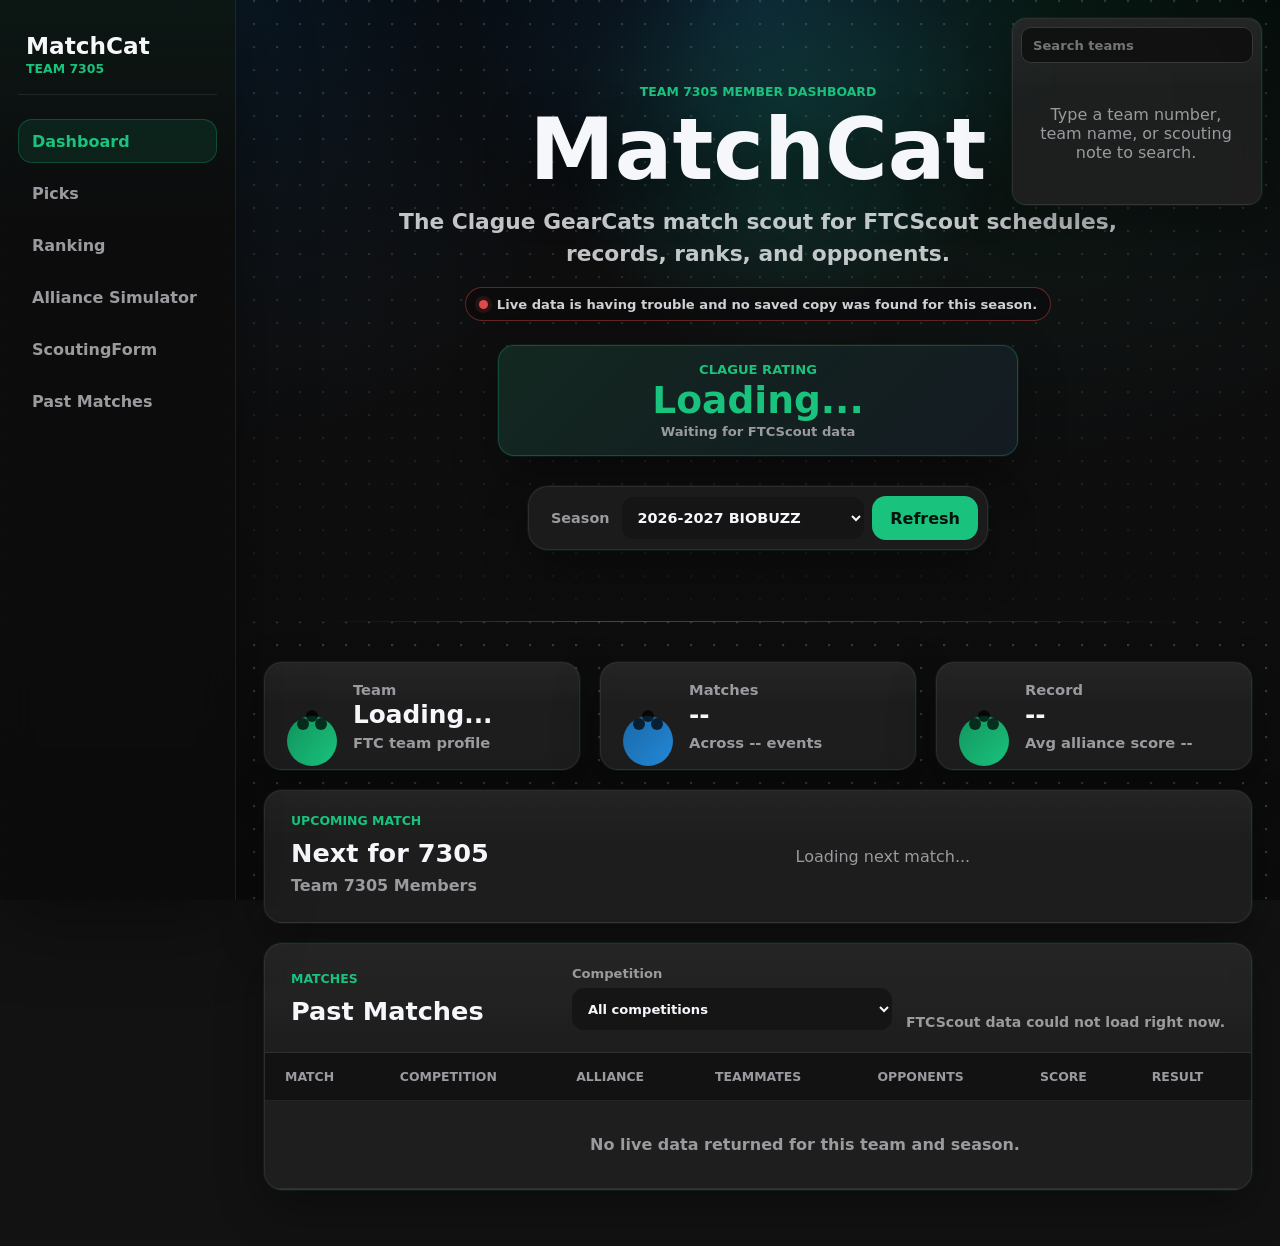
<file: index.html>
<!doctype html>
<html lang="en">
  <head>
    <meta charset="utf-8">
    <meta name="viewport" content="width=device-width, initial-scale=1">
    <title>MatchCat | Team 7305 Member Dashboard</title>
    <meta
      name="description"
      content="MatchCat is a team 7305 member dashboard using live FTCScout data."
    >
    <meta name="theme-color" content="#0b0b0c">
    <link rel="manifest" href="manifest.webmanifest">
    <link rel="stylesheet" href="styles.css?v=20260913-smallsearch">
  </head>
  <body>
    <button class="mobile-menu-button" id="sidebar-toggle" type="button" aria-label="Open navigation" aria-expanded="false">
      <span></span>
      <span></span>
      <span></span>
    </button>
    <aside class="app-sidebar" id="app-sidebar" aria-label="MatchCat navigation">
      <div class="app-sidebar__brand">
        <strong>MatchCat</strong>
        <span>Team 7305</span>
      </div>
      <nav class="app-sidebar__nav">
        <a href="#page-title" class="sidebar-link is-active">Dashboard</a>
        <button class="sidebar-link" id="picks-open" type="button">Picks</button>
        <button class="sidebar-link" id="ranking-open" type="button">Ranking</button>
        <button class="sidebar-link" id="sim-open" type="button">Alliance Simulator</button>
        <button class="sidebar-link" id="auto-open" type="button">ScoutingForm</button>
        <a href="#matches" class="sidebar-link">Past Matches</a>
      </nav>
    </aside>
    <div class="sidebar-backdrop" id="sidebar-backdrop" hidden></div>
    <div class="picks-backdrop" id="picks-backdrop" hidden></div>
    <div class="ranking-backdrop" id="ranking-backdrop" hidden></div>
    <div class="sim-backdrop" id="sim-backdrop" hidden></div>
    <section class="picks-menu" id="picks-menu" aria-labelledby="picks-title" hidden>
      <div class="picks-menu__header">
        <div>
          <p class="section-kicker">Alliance Captain</p>
          <h2 id="picks-title">Picks</h2>
        </div>
        <button class="button button--dark button--small" id="picks-close" type="button">Close</button>
      </div>
      <div class="picks-menu__controls">
        <label>
          Competition
          <select id="picks-event-filter">
            <option value="all">All loaded competitions</option>
          </select>
        </label>
      </div>
      <div class="status picks-menu__status" id="picks-status">Ranking teams from FTCScout data...</div>
      <div class="picks-list" id="picks-list">
        <div class="empty">Loading pick list...</div>
      </div>
    </section>
    <section class="ranking-menu" id="ranking-menu" aria-labelledby="ranking-title" hidden>
      <div class="ranking-menu__header">
        <div>
          <p class="section-kicker">Competition Standings</p>
          <h2 id="ranking-title">Ranking</h2>
        </div>
        <button class="button button--dark button--small" id="ranking-close" type="button">Close</button>
      </div>
      <div class="ranking-menu__controls">
        <label>
          Competition
          <select id="ranking-event-filter"></select>
        </label>
      </div>
      <div class="status ranking-menu__status" id="ranking-status">Choose a competition to see rankings.</div>
      <div class="ranking-list" id="ranking-list">
        <div class="empty">Loading rankings...</div>
      </div>
    </section>
    <section class="sim-menu" id="sim-menu" aria-labelledby="sim-title" hidden>
      <div class="sim-menu__header">
        <div>
          <p class="section-kicker">Playoff Forecast</p>
          <h2 id="sim-title">Alliance Simulator</h2>
        </div>
        <button class="button button--dark button--small" id="sim-close" type="button">Close</button>
      </div>
      <div class="sim-menu__controls">
        <label>
          Competition
          <select id="sim-event-filter"></select>
        </label>
        <label>
          Partner
          <select id="sim-partner-filter"></select>
        </label>
      </div>
      <div class="status sim-menu__status" id="sim-status">Pick a partner to simulate alliances.</div>
      <div class="sim-list" id="sim-list">
        <div class="empty">Loading simulator...</div>
      </div>
    </section>
    <div class="auto-backdrop" id="auto-backdrop" hidden></div>
    <section class="auto-team-menu" id="auto-team-menu" aria-labelledby="auto-team-title" hidden>
      <form class="auto-team-card" id="auto-team-form">
        <div>
          <p class="section-kicker">ScoutingForm</p>
          <h2 id="auto-team-title">What team is this?</h2>
        </div>
        <label>
          Team number or name
          <input id="auto-team-input" type="text" inputmode="text" autocomplete="off" placeholder="7305 or team name">
        </label>
        <label>
          Game
          <select id="auto-game-input"></select>
        </label>
        <label>
          Date added
          <input id="auto-date-input" type="date">
        </label>
        <label>
          Motor RPM
          <select id="auto-rpm-input">
            <option value="312rpm">312rpm</option>
            <option value="435rpm">435rpm</option>
            <option value="460rpm">460rpm</option>
            <option value="470rpm+">470rpm+</option>
          </select>
        </label>
        <label>
          Robot picture
          <input id="auto-photo-input" type="file" accept="image/*" capture="environment">
        </label>
        <label>
          Notes
          <textarea id="auto-notes-input" rows="4" placeholder="Write scouting notes for this team..."></textarea>
        </label>
        <div class="auto-photo-preview" id="auto-photo-preview" hidden>
          <img id="auto-photo-img" alt="Robot picture preview">
          <button class="button button--dark button--small" id="auto-photo-clear" type="button">Remove Photo</button>
        </div>
        <div class="auto-team-actions">
          <button class="button button--dark button--small" id="auto-team-test" type="button">Test Team</button>
          <button class="button button--small" type="submit">Start Drawing</button>
        </div>
        <p class="auto-save-status" id="auto-team-status">Saved ScoutingForms stay on this device.</p>
      </form>
    </section>
    <section class="auto-menu" id="auto-menu" aria-labelledby="auto-title" hidden>
      <div class="auto-menu__header">
        <div>
          <p class="section-kicker">ScoutingForm</p>
          <h2 id="auto-title">Field</h2>
          <small id="auto-current-team">No team selected</small>
        </div>
        <p class="auto-header-hint">Click a line or point to select it</p>
        <div class="auto-menu__photo" id="auto-menu-photo" hidden>
          <img id="auto-menu-photo-img" alt="Saved robot picture">
        </div>
        <div class="auto-menu__actions">
          <button class="button button--dark button--small" id="auto-change-team" type="button">Change Team</button>
          <button class="button button--dark button--small" id="auto-close" type="button">Close</button>
        </div>
      </div>
      <div class="auto-toolbar" aria-label="ScoutingForm path controls">
        <div class="auto-toolbar__group">
          <button class="tool-button is-active" id="auto-erase" type="button">+ Control Point</button>
          <button class="tool-button" id="auto-shoot" type="button">Shoot</button>
          <button class="tool-button" id="auto-stop" type="button">- Control Point</button>
          <button class="tool-button tool-button--primary" id="auto-connect" type="button">Create Path to Last Point</button>
        </div>
        <div class="auto-toolbar__quick">
          <button class="tool-button tool-button--icon" id="auto-undo" type="button" title="Undo last point">Undo</button>
          <button class="tool-button tool-button--play" id="auto-play" type="button">Play</button>
          <button class="tool-button" id="auto-clear" type="button">Clear</button>
        </div>
        <label>
          Color
          <input id="auto-color" type="color" value="#19c37d">
        </label>
        <label>
          Line
          <input id="auto-size" type="range" min="3" max="28" value="9">
        </label>
        <button class="button button--dark button--small" id="auto-save" type="button">Save Form</button>
        <button class="button button--dark button--small" id="auto-download" type="button">Download</button>
        <p class="auto-save-status" id="auto-save-status">Choose a team to save.</p>
        <p class="auto-cloud-status" id="auto-cloud-status">Cloud sync on.</p>
        <p class="auto-path-hint">Click to place points. Drag from a point to create a straight line.</p>
      </div>
      <div class="auto-stage">
        <canvas id="auto-canvas" width="1440" height="1440" aria-label="Drag path control points"></canvas>
      </div>
    </section>

    <main>
      <section class="hero" aria-labelledby="page-title">
        <img class="hero__image" src="matchcat-hero.png" alt="">
        <div class="hero__overlay"></div>
        <section class="team-search-panel" aria-label="Team search">
          <input id="team-search-input" type="search" inputmode="search" autocomplete="off" placeholder="Search teams">
          <div class="team-search-results" id="team-search-results">
            <div class="empty">Type a team number, team name, or scouting note to search.</div>
          </div>
        </section>
        <div class="hero__content">
          <p class="eyebrow">Team 7305 member dashboard</p>
          <h1 id="page-title">MatchCat</h1>
          <p class="hero__copy">
            The Clague GearCats match scout for FTCScout schedules, records, ranks, and opponents.
          </p>
          <div class="data-status" id="data-status" aria-live="polite">
            <span class="data-status__dot"></span>
            <span>Checking FTCScout and Orange Alliance cache...</span>
          </div>
          <div class="clague-rating" id="clague-rating" aria-live="polite">
            <span>Clague rating</span>
            <strong>Loading...</strong>
            <small>Waiting for FTCScout data</small>
          </div>
          <form class="controls hero-controls" id="tracker-form">
            <label>
              Season
              <select id="year-input">
                <option value="2013">2012-2013 Ring It Up!</option>
                <option value="2014">2013-2014 Block Party!</option>
                <option value="2015">2014-2015 Cascade Effect</option>
                <option value="2016">2015-2016 FIRST RES-Q</option>
                <option value="2017">2016-2017 Velocity Vortex</option>
                <option value="2018">2017-2018 FIRST Relic Recovery</option>
                <option value="2019">2018-2019 Rover Ruckus</option>
                <option value="2020">2019-2020 SKYSTONE</option>
                <option value="2021">2020-2021 Ultimate Goal</option>
                <option value="2022">2021-2022 Freight Frenzy</option>
                <option value="2023">2022-2023 POWERPLAY</option>
                <option value="2024">2023-2024 CENTERSTAGE</option>
                <option value="2025">2024-2025 INTO THE DEEP</option>
                <option value="2026">2025-2026 DECODE</option>
                <option value="2027" selected>2026-2027 BIOBUZZ</option>
              </select>
            </label>
            <button class="button button--dark" type="submit">Refresh</button>
          </form>
        </div>
      </section>

      <section class="shell">
        <section class="summary-grid" aria-label="Team and match summary">
          <article class="summary-card">
            <span>Team</span>
            <strong id="team-name">Loading...</strong>
            <small id="team-location">FTC team profile</small>
          </article>
          <article class="summary-card">
            <span>Matches</span>
            <strong id="match-count">--</strong>
            <small id="event-count">Across -- events</small>
          </article>
          <article class="summary-card">
            <span>Record</span>
            <strong id="record-count">--</strong>
            <small id="avg-score">Avg alliance score --</small>
          </article>
          <article class="summary-card summary-card--hidden">
            <span>Next/Latest</span>
            <strong id="latest-match">--</strong>
            <small id="latest-event">Waiting for data</small>
          </article>
        </section>

        <section class="upcoming-panel" aria-labelledby="upcoming-title">
          <div>
            <p class="section-kicker">Upcoming Match</p>
            <h2 id="upcoming-title">Next for 7305</h2>
            <span class="team-label" id="team-title">Team 7305 Members</span>
          </div>
          <div class="upcoming-card" id="upcoming-card">
            <div class="empty">Loading next match...</div>
          </div>
        </section>

        <section class="panel team-detail-panel" id="team-detail-panel" hidden>
          <div class="panel__header">
            <div>
              <p class="section-kicker">Opponent Tab</p>
              <h2 id="team-detail-title">Team details</h2>
            </div>
            <button class="button button--dark button--small" id="team-detail-close" type="button">Close</button>
          </div>
          <div class="team-detail" id="team-detail-body"></div>
        </section>

        <section class="panel" id="matches">
          <div class="panel__header">
            <div>
              <p class="section-kicker">Matches</p>
              <h2>Past Matches</h2>
            </div>
            <div class="panel__actions">
              <label>
                Competition
                <select id="event-filter">
                  <option value="all">All competitions</option>
                </select>
              </label>
              <div class="status" id="status">Loading FTCScout data...</div>
            </div>
          </div>
          <div class="table-wrap">
            <table>
              <thead>
                <tr>
                  <th>Match</th>
                  <th>Competition</th>
                  <th>Alliance</th>
                  <th>Teammates</th>
                  <th>Opponents</th>
                  <th>Score</th>
                  <th>Result</th>
                  <th>Time</th>
                </tr>
              </thead>
              <tbody id="match-body"></tbody>
            </table>
          </div>
        </section>
      </section>
    </main>

    <script src="cloud-config.js?v=20260913-smallsearch"></script>
    <script src="app.js?v=20260913-smallsearch"></script>
  </body>
</html>
</file>
<file: styles.css>
:root {
  color-scheme: dark;
  --ink: #f6f7fb;
  --muted: #9a9a9f;
  --page: #0b0b0c;
  --panel: #222222;
  --panel-soft: #1a1a1b;
  --line: #373737;
  --blue: #2388d9;
  --green: #19c37d;
  --red: #dc4a4a;
  --panel-glass: rgba(34, 34, 34, 0.82);
  --panel-glow: 0 0 0 1px rgba(25, 195, 125, 0.08), 0 18px 48px rgba(0, 0, 0, 0.32);
  --shadow: 0 24px 70px rgba(0, 0, 0, 0.34);
  --ease: cubic-bezier(0.2, 0.8, 0.2, 1);
}

* {
  box-sizing: border-box;
}

::selection {
  background: rgba(25, 195, 125, 0.3);
  color: var(--ink);
}

html {
  scroll-behavior: smooth;
}

* {
  scrollbar-width: thin;
  scrollbar-color: rgba(25, 195, 125, 0.45) rgba(255, 255, 255, 0.04);
}

::-webkit-scrollbar {
  width: 10px;
  height: 10px;
}

::-webkit-scrollbar-track {
  background: rgba(255, 255, 255, 0.04);
}

::-webkit-scrollbar-thumb {
  border: 2px solid rgba(10, 10, 11, 0.86);
  border-radius: 999px;
  background: rgba(25, 195, 125, 0.48);
}

body {
  margin: 0;
  min-height: 100vh;
  background:
    radial-gradient(circle at 82% 8%, rgba(25, 195, 125, 0.13), transparent 29%),
    radial-gradient(circle at 14% 0%, rgba(35, 136, 217, 0.16), transparent 32%),
    radial-gradient(circle at 1px 1px, rgba(255, 255, 255, 0.18) 1px, transparent 1.7px) 0 0 / 23px 23px,
    linear-gradient(180deg, #050506 0%, #101011 38%, #0b0b0c 100%);
  background-attachment: fixed;
  color: var(--ink);
  font-family:
    Inter, ui-sans-serif, system-ui, -apple-system, BlinkMacSystemFont, "Segoe UI",
    sans-serif;
}

body.modal-open {
  overflow: hidden;
}

a {
  color: inherit;
}

main {
  margin-left: 236px;
}

.mobile-menu-button {
  display: none;
}

.app-sidebar {
  position: fixed;
  inset: 0 auto 0 0;
  z-index: 40;
  width: 236px;
  display: grid;
  align-content: start;
  gap: 24px;
  border-right: 1px solid rgba(255, 255, 255, 0.08);
  background:
    linear-gradient(180deg, rgba(25, 195, 125, 0.06), transparent 24%),
    rgba(12, 12, 13, 0.92);
  backdrop-filter: blur(18px);
  box-shadow: var(--shadow);
  padding: 26px 18px;
}

.app-sidebar__brand {
  display: grid;
  gap: 4px;
  padding: 8px 8px 18px;
  border-bottom: 1px solid rgba(255, 255, 255, 0.08);
}

.app-sidebar__brand strong {
  color: var(--ink);
  font-size: 1.45rem;
  line-height: 1;
}

.app-sidebar__brand span {
  color: var(--green);
  font-size: 0.78rem;
  font-weight: 900;
  text-transform: uppercase;
}

.app-sidebar__nav {
  display: grid;
  gap: 8px;
}

.sidebar-link {
  min-height: 44px;
  display: flex;
  align-items: center;
  width: 100%;
  border: 1px solid transparent;
  border-radius: 14px;
  background: transparent;
  padding: 0 13px;
  color: var(--muted);
  font: inherit;
  font-weight: 900;
  text-decoration: none;
  text-align: left;
  cursor: pointer;
  transition:
    background 160ms ease,
    border-color 160ms ease,
    color 160ms ease,
    transform 160ms var(--ease);
}

.sidebar-link:hover,
.sidebar-link:focus-visible,
.sidebar-link.is-active {
  border-color: rgba(25, 195, 125, 0.26);
  background: rgba(25, 195, 125, 0.1);
  color: var(--green);
  outline: none;
}

.sidebar-link:hover,
.sidebar-link:focus-visible {
  transform: translateX(2px);
}

.sidebar-backdrop {
  display: none;
}

.picks-backdrop,
.ranking-backdrop,
.sim-backdrop,
.auto-backdrop {
  position: fixed;
  inset: 0;
  z-index: 70;
  background: rgba(0, 0, 0, 0.66);
  backdrop-filter: blur(5px);
}

.picks-backdrop[hidden],
.picks-menu[hidden],
.ranking-backdrop[hidden],
.ranking-menu[hidden],
.sim-backdrop[hidden],
.sim-menu[hidden],
.auto-team-menu[hidden],
.auto-backdrop[hidden],
.auto-menu[hidden] {
  display: none !important;
}

.auto-team-menu {
  position: fixed;
  inset: 0;
  z-index: 82;
  display: grid;
  place-items: center;
  padding: 22px;
  pointer-events: none;
}

.auto-team-card {
  width: min(100%, 430px);
  display: grid;
  gap: 18px;
  border: 1px solid rgba(25, 195, 125, 0.28);
  border-radius: 18px;
  background:
    linear-gradient(180deg, rgba(255, 255, 255, 0.035), transparent),
    var(--panel-glass);
  box-shadow: var(--panel-glow);
  backdrop-filter: blur(18px);
  padding: 24px;
  pointer-events: auto;
}

.auto-team-card h2 {
  margin: 4px 0 0;
  font-size: 1.5rem;
  line-height: 1.05;
}

.auto-team-card label {
  display: grid;
  gap: 8px;
  color: var(--muted);
  font-size: 0.82rem;
  font-weight: 850;
}

.auto-team-card input,
.auto-team-card select,
.auto-team-card textarea {
  width: 100%;
  min-height: 46px;
  border: 1px solid var(--line);
  border-radius: 10px;
  background: rgba(10, 10, 11, 0.68);
  color: var(--ink);
  font: inherit;
  font-weight: 800;
  padding: 0 12px;
}

.auto-team-card textarea {
  min-height: 96px;
  resize: vertical;
  line-height: 1.35;
  padding: 12px;
}

.auto-team-card input:focus,
.auto-team-card select:focus,
.auto-team-card textarea:focus {
  border-color: rgba(25, 195, 125, 0.56);
  box-shadow: 0 0 0 4px rgba(25, 195, 125, 0.1);
  outline: none;
}

.auto-photo-preview {
  display: grid;
  grid-template-columns: 72px 1fr;
  gap: 12px;
  align-items: center;
  border: 1px solid var(--line);
  border-radius: 12px;
  background: var(--panel-soft);
  padding: 10px;
}

.auto-photo-preview[hidden],
.auto-menu__photo[hidden] {
  display: none !important;
}

.auto-photo-preview img,
.auto-menu__photo img,
.team-auto-card__photo {
  display: block;
  aspect-ratio: 1;
  object-fit: cover;
  border: 1px solid rgba(25, 195, 125, 0.24);
  border-radius: 12px;
  background: #05090b;
}

.auto-photo-preview img {
  width: 72px;
}

.auto-team-actions,
.auto-menu__actions {
  display: flex;
  flex-wrap: wrap;
  gap: 10px;
}

.picks-menu,
.ranking-menu,
.sim-menu,
.auto-menu {
  position: fixed;
  top: 26px;
  right: 26px;
  bottom: 26px;
  left: 262px;
  z-index: 80;
  display: grid;
  grid-template-rows: auto auto auto minmax(0, 1fr);
  overflow: hidden;
  border: 1px solid rgba(25, 195, 125, 0.26);
  border-radius: 20px;
  background:
    linear-gradient(180deg, rgba(255, 255, 255, 0.035), transparent 30%),
    rgba(28, 28, 29, 0.94);
  box-shadow: var(--panel-glow);
  backdrop-filter: blur(20px);
  animation: menu-enter 220ms var(--ease) both;
}

@keyframes menu-enter {
  from {
    opacity: 0;
    transform: translateY(8px) scale(0.992);
  }

  to {
    opacity: 1;
    transform: translateY(0) scale(1);
  }
}

.picks-menu__header,
.ranking-menu__header,
.sim-menu__header,
.auto-menu__header {
  display: flex;
  align-items: center;
  justify-content: space-between;
  gap: 16px;
  border-bottom: 1px solid rgba(255, 255, 255, 0.08);
  padding: 22px 26px;
}

.auto-menu__header small {
  display: block;
  margin-top: 5px;
  color: var(--green);
  font-size: 0.78rem;
  font-weight: 900;
}

.auto-menu__photo {
  margin-left: auto;
}

.auto-menu__photo img {
  width: 76px;
}

.picks-menu__status,
.ranking-menu__status,
.sim-menu__status {
  max-width: none;
  border-bottom: 1px solid rgba(255, 255, 255, 0.08);
  padding: 12px 26px;
  text-align: left;
}

.picks-menu__controls,
.ranking-menu__controls,
.sim-menu__controls {
  border-bottom: 1px solid rgba(255, 255, 255, 0.08);
  padding: 14px 26px;
}

.picks-menu__controls label,
.ranking-menu__controls label,
.sim-menu__controls label {
  display: grid;
  grid-template-columns: 120px minmax(220px, 420px);
  gap: 12px;
  align-items: center;
  color: var(--muted);
  font-size: 0.82rem;
  font-weight: 850;
}

.auto-menu {
  grid-template-rows: auto auto minmax(0, 1fr);
}

.auto-menu .auto-menu__header {
  padding: 12px 18px;
}

.auto-menu__header h2 {
  font-size: clamp(1.25rem, 3vw, 1.8rem);
}

.auto-toolbar {
  display: grid;
  grid-template-columns: minmax(0, 1fr) auto auto auto;
  gap: 7px 10px;
  align-items: center;
  border: 1px solid rgba(255, 255, 255, 0.09);
  border-radius: 12px;
  background: rgba(14, 14, 15, 0.62);
  margin: 8px 12px;
  padding: 8px;
}

.auto-toolbar__group {
  grid-column: 1 / -1;
  display: flex;
  flex-wrap: wrap;
  gap: 7px;
}

.auto-toolbar__quick {
  grid-column: 1 / 2;
  display: flex;
  flex-wrap: wrap;
  gap: 7px;
}

.auto-header-hint {
  margin: 0 0 0 auto;
  color: var(--muted);
  font-size: 0.8rem;
  font-weight: 800;
}

.tool-button {
  min-height: 32px;
  border: 1px solid rgba(255, 255, 255, 0.11);
  border-radius: 9px;
  background: rgba(31, 31, 32, 0.92);
  color: var(--ink);
  font: inherit;
  font-size: 0.76rem;
  font-weight: 900;
  padding: 0 10px;
  cursor: pointer;
  transition:
    background 160ms ease,
    border-color 160ms ease,
    color 160ms ease,
    transform 160ms var(--ease),
    box-shadow 160ms ease;
}

.tool-button--primary {
  border-color: rgba(35, 136, 217, 0.44);
  background: rgba(35, 136, 217, 0.18);
  color: #dceeff;
}

.tool-button--play {
  margin-left: auto;
  border-color: rgba(25, 195, 125, 0.34);
}

.tool-button--icon {
  min-width: 44px;
  padding: 0 8px;
}

.tool-button:hover,
.tool-button:focus-visible,
.tool-button.is-active {
  border-color: rgba(25, 195, 125, 0.42);
  background: rgba(25, 195, 125, 0.14);
  box-shadow: 0 0 0 3px rgba(25, 195, 125, 0.08);
  color: var(--green);
  outline: none;
}

.tool-button:hover,
.tool-button:focus-visible {
  transform: translateY(-1px);
}

.auto-toolbar label {
  display: grid;
  grid-template-columns: auto minmax(0, 1fr);
  gap: 6px;
  align-items: center;
  color: var(--muted);
  font-size: 0.75rem;
  font-weight: 850;
}

.auto-toolbar input[type="color"] {
  width: 42px;
  height: 32px;
  border: 1px solid var(--line);
  border-radius: 8px;
  background: var(--panel-soft);
  padding: 3px;
}

.auto-toolbar input[type="range"] {
  width: 100%;
  accent-color: var(--green);
}

.auto-save-status {
  grid-column: 2 / -1;
  margin: 0;
  color: var(--muted);
  font-size: 0.72rem;
  font-weight: 800;
}

.auto-cloud-status {
  grid-column: 2 / -1;
  margin: -3px 0 0;
  border: 1px solid rgba(35, 136, 217, 0.28);
  border-radius: 10px;
  background: rgba(35, 136, 217, 0.08);
  color: rgba(246, 247, 251, 0.84);
  font-size: 0.72rem;
  font-weight: 850;
  line-height: 1.35;
  padding: 7px 10px;
}

.auto-cloud-status[data-mode="on"] {
  border-color: rgba(25, 195, 125, 0.28);
  background: rgba(25, 195, 125, 0.08);
}

.auto-cloud-status[data-mode="syncing"] {
  border-color: rgba(35, 136, 217, 0.42);
}

.auto-cloud-status[data-mode="offline"],
.auto-cloud-status[data-mode="off"] {
  border-color: rgba(255, 255, 255, 0.08);
  background: rgba(255, 255, 255, 0.035);
  color: var(--muted);
}

.auto-path-hint {
  grid-column: 2 / -1;
  margin: -3px 0 0;
  color: rgba(246, 247, 251, 0.66);
  font-size: 0.72rem;
  font-weight: 800;
}

.auto-stage {
  min-height: 0;
  display: grid;
  place-items: center;
  overflow: auto;
  background: rgba(11, 11, 12, 0.72);
  border: 1px solid rgba(255, 255, 255, 0.08);
  border-radius: 14px;
  margin: 0 12px 12px;
  padding: 10px;
}

#auto-canvas {
  width: min(100%, 820px, calc(100vh - 196px));
  aspect-ratio: 1;
  height: auto;
  border: 1px solid rgba(25, 195, 125, 0.18);
  border-radius: 12px;
  background: #101011;
  box-shadow: var(--shadow);
  touch-action: none;
  cursor: grab;
}

#auto-canvas:active {
  cursor: grabbing;
}

.hero {
  position: relative;
  min-height: 390px;
  display: grid;
  align-items: center;
  overflow: hidden;
}

.hero::after {
  content: "";
  position: absolute;
  inset: auto 8% 0;
  height: 1px;
  background: linear-gradient(90deg, transparent, rgba(25, 195, 125, 0.45), rgba(35, 136, 217, 0.35), transparent);
}

.hero__image {
  display: none;
}

.hero__overlay {
  position: absolute;
  inset: 0;
  background:
    radial-gradient(circle at 52% 24%, rgba(25, 195, 125, 0.14), transparent 30%),
    radial-gradient(circle at top, rgba(35, 136, 217, 0.2), transparent 38%),
    linear-gradient(180deg, rgba(5, 5, 6, 0.1), rgba(13, 13, 14, 0.78));
}

.hero__content {
  position: relative;
  width: min(960px, calc(100% - 32px));
  margin: 0 auto;
  padding: 84px 0 72px;
  text-align: center;
}

.eyebrow,
.section-kicker {
  margin: 0 0 10px;
  color: var(--green);
  font-size: 0.78rem;
  font-weight: 850;
  letter-spacing: 0;
  text-transform: uppercase;
}

h1,
h2,
h3 {
  margin: 0;
  letter-spacing: 0;
}

h1 {
  font-size: clamp(3.25rem, 7vw, 5.35rem);
  line-height: 0.95;
  text-shadow: 0 16px 46px rgba(0, 0, 0, 0.55);
}

h2 {
  font-size: clamp(1.35rem, 2vw, 2rem);
}

.hero__copy {
  max-width: 760px;
  margin: 16px auto 0;
  color: rgba(246, 247, 251, 0.78);
  font-size: clamp(1.05rem, 1.7vw, 1.4rem);
  font-weight: 700;
  line-height: 1.45;
}

.data-status {
  width: fit-content;
  max-width: min(620px, 100%);
  min-height: 34px;
  display: inline-flex;
  align-items: center;
  gap: 9px;
  margin: 18px auto 0;
  border: 1px solid rgba(35, 136, 217, 0.3);
  border-radius: 999px;
  background: rgba(12, 12, 13, 0.82);
  color: rgba(246, 247, 251, 0.84);
  font-size: 0.82rem;
  font-weight: 850;
  padding: 8px 13px;
}

.data-status__dot {
  width: 9px;
  height: 9px;
  flex: 0 0 auto;
  border-radius: 999px;
  background: var(--blue);
  box-shadow: 0 0 0 4px rgba(35, 136, 217, 0.14);
}

.data-status[data-mode="live"] {
  border-color: rgba(25, 195, 125, 0.34);
}

.data-status[data-mode="checking"] {
  border-color: rgba(35, 136, 217, 0.42);
}

.data-status[data-mode="checking"] .data-status__dot {
  background: var(--blue);
  animation: pulse-dot 1.1s ease-in-out infinite;
}

.data-status[data-mode="live"] .data-status__dot {
  background: var(--green);
  box-shadow: 0 0 0 4px rgba(25, 195, 125, 0.15);
}

.data-status[data-mode="cached"],
.data-status[data-mode="offline"] {
  border-color: rgba(35, 136, 217, 0.42);
}

.data-status[data-mode="cached"] .data-status__dot,
.data-status[data-mode="offline"] .data-status__dot {
  background: var(--blue);
}

.data-status[data-mode="error"] {
  border-color: rgba(220, 74, 74, 0.42);
}

.data-status[data-mode="error"] .data-status__dot {
  background: var(--red);
  box-shadow: 0 0 0 4px rgba(220, 74, 74, 0.13);
}

@keyframes pulse-dot {
  0%,
  100% {
    transform: scale(1);
    opacity: 0.75;
  }

  50% {
    transform: scale(1.35);
    opacity: 1;
  }
}

.clague-rating {
  width: min(520px, 100%);
  margin: 24px auto 0;
  padding: 16px 20px;
  border: 1px solid rgba(25, 195, 125, 0.28);
  border-radius: 16px;
  background:
    linear-gradient(135deg, rgba(25, 195, 125, 0.12), rgba(35, 136, 217, 0.07)),
    rgba(20, 20, 21, 0.82);
  box-shadow: var(--panel-glow);
  backdrop-filter: blur(14px);
}

.clague-rating span,
.clague-rating small {
  display: block;
  color: var(--muted);
  font-size: 0.82rem;
  font-weight: 850;
}

.clague-rating span {
  color: var(--green);
  text-transform: uppercase;
}

.clague-rating strong {
  display: block;
  margin: 5px 0 4px;
  min-height: 34px;
  color: var(--green);
  font-size: clamp(1.7rem, 3vw, 2.35rem);
  line-height: 1;
}

.hero-controls {
  width: min(460px, 100%);
  min-height: 62px;
  margin: 30px auto 0;
  display: grid;
  grid-template-columns: 1fr auto;
  gap: 8px;
  align-items: center;
  padding: 9px 9px 9px 22px;
  border: 1px solid rgba(255, 255, 255, 0.08);
  border-radius: 20px;
  background: rgba(32, 32, 32, 0.78);
  box-shadow: var(--panel-glow);
  backdrop-filter: blur(14px);
}

.controls label {
  display: grid;
  grid-template-columns: auto 1fr;
  gap: 12px;
  align-items: center;
  color: var(--muted);
  font-size: 0.9rem;
  font-weight: 850;
  text-align: left;
}

select {
  width: 100%;
  height: 42px;
  border: 0;
  border-radius: 12px;
  background: #151516;
  color: var(--ink);
  font: inherit;
  font-weight: 850;
  padding: 0 12px;
}

.button {
  min-height: 44px;
  display: inline-flex;
  align-items: center;
  justify-content: center;
  border: 0;
  border-radius: 14px;
  padding: 0 18px;
  font: inherit;
  font-weight: 900;
  text-decoration: none;
  cursor: pointer;
  transition:
    transform 160ms ease,
    box-shadow 160ms ease,
    filter 160ms ease;
}

.button:hover,
.button:focus-visible {
  transform: translateY(-1px);
  filter: brightness(1.05);
  box-shadow: 0 12px 28px rgba(25, 195, 125, 0.14);
  outline: none;
}

.button:active {
  transform: translateY(0);
}

.button--dark {
  background: var(--green);
  color: #06130d;
}

.button--small {
  min-height: 36px;
  border-radius: 12px;
  padding: 0 14px;
  font-size: 0.84rem;
}

.shell {
  width: min(1440px, calc(100% - 56px));
  margin: 0 auto 56px;
  position: relative;
  z-index: 2;
}

.summary-grid {
  display: grid;
  grid-template-columns: repeat(3, minmax(0, 1fr));
  gap: 20px;
  margin: 40px auto 20px;
}

.summary-card,
.team-search-panel,
.upcoming-panel,
.panel {
  border: 1px solid rgba(255, 255, 255, 0.07);
  border-radius: 18px;
  background:
    linear-gradient(180deg, rgba(255, 255, 255, 0.035), transparent 38%),
    var(--panel-glass);
  box-shadow: var(--panel-glow);
  backdrop-filter: blur(12px);
  transition:
    border-color 180ms ease,
    transform 180ms var(--ease),
    background 180ms ease;
}

.summary-card:hover,
.team-search-panel:hover,
.upcoming-panel:hover,
.panel:hover {
  border-color: rgba(25, 195, 125, 0.16);
  background:
    linear-gradient(180deg, rgba(255, 255, 255, 0.045), transparent 38%),
    rgba(38, 38, 39, 0.86);
  transform: translateY(-2px);
}

.team-search-panel {
  position: absolute;
  top: 18px;
  right: max(18px, calc((100vw - 1440px) / 2 + 18px));
  z-index: 3;
  width: min(250px, calc(100% - 36px));
  max-height: min(520px, calc(100% - 36px));
  display: grid;
  gap: 8px;
  overflow: visible;
  border-radius: 14px;
  padding: 8px;
}

.team-search-panel > input {
  width: 100%;
  min-height: 36px;
  border: 1px solid var(--line);
  border-radius: 10px;
  background: rgba(10, 10, 11, 0.72);
  color: var(--ink);
  font: inherit;
  font-size: 0.82rem;
  font-weight: 850;
  padding: 0 11px;
}

.team-search-panel > input:focus {
  border-color: rgba(25, 195, 125, 0.52);
  box-shadow: 0 0 0 4px rgba(25, 195, 125, 0.1);
  outline: none;
}

.team-search-results {
  display: grid;
  gap: 8px;
  max-height: 360px;
  overflow-y: auto;
  padding-right: 2px;
}

.team-search-card {
  display: grid;
  grid-template-columns: minmax(0, 1fr) auto;
  gap: 9px 12px;
  align-items: center;
  border: 1px solid rgba(255, 255, 255, 0.075);
  border-radius: 14px;
  background: rgba(8, 8, 9, 0.46);
  padding: 11px;
}

.team-search-card__main {
  display: grid;
  gap: 4px;
  min-width: 0;
}

.team-search-card__main span {
  color: var(--green);
  font-size: 0.76rem;
  font-weight: 950;
}

.team-search-card__main strong {
  color: var(--ink);
  font-size: 0.96rem;
  line-height: 1.15;
}

.team-search-card__main small,
.team-search-card__rating small {
  color: var(--muted);
  font-size: 0.72rem;
  font-weight: 850;
}

.team-search-card__main p {
  margin: 5px 0 0;
  color: rgba(246, 247, 251, 0.78);
  font-size: 0.82rem;
  font-weight: 750;
  line-height: 1.35;
  display: -webkit-box;
  overflow: hidden;
  -webkit-box-orient: vertical;
  -webkit-line-clamp: 2;
}

.team-search-card__empty-note {
  color: var(--muted) !important;
}

.team-search-card__rating {
  display: grid;
  gap: 4px;
  justify-items: end;
}

.team-search-card .team-link {
  grid-column: 1 / -1;
  justify-content: center;
  width: auto;
  max-width: none;
  min-height: 36px;
  display: inline-flex;
  align-items: center;
  border: 1px solid rgba(25, 195, 125, 0.24);
  border-radius: 12px;
  background: var(--green);
  color: #06130d;
  padding: 0 14px;
  font-size: 0.84rem;
  text-decoration: none;
}

.summary-card {
  min-height: 92px;
  display: grid;
  gap: 4px;
  align-content: center;
  padding: 18px 22px 18px 88px;
  position: relative;
  overflow: hidden;
}

.summary-card::before,
.summary-card::after {
  transition:
    transform 180ms var(--ease),
    opacity 180ms ease;
}

.summary-card:hover::before {
  transform: translateY(-50%) scale(1.06);
}

body.is-loading .summary-card::before {
  opacity: 0.72;
}

body.is-loading .summary-card strong,
body.is-loading .summary-card small {
  opacity: 0.64;
}

body.is-loading .summary-card::after {
  animation: pulse-dot 1.1s ease-in-out infinite;
}

.summary-card::before {
  content: "";
  position: absolute;
  left: 22px;
  top: 50%;
  width: 50px;
  height: 50px;
  border-radius: 50%;
  background:
    linear-gradient(135deg, rgba(0, 0, 0, 0.24), transparent),
    var(--green);
}

.summary-card:nth-child(2)::before {
  background:
    linear-gradient(135deg, rgba(0, 0, 0, 0.24), transparent),
    var(--blue);
}

.summary-card:nth-child(3)::before {
  background:
    linear-gradient(135deg, rgba(0, 0, 0, 0.24), transparent),
    var(--green);
}

.summary-card::after {
  content: "";
  position: absolute;
  left: 41px;
  top: 50%;
  width: 12px;
  height: 12px;
  border-radius: 50%;
  background: rgba(0, 0, 0, 0.72);
  box-shadow:
    -9px 8px 0 rgba(0, 0, 0, 0.72),
    9px 8px 0 rgba(0, 0, 0, 0.72);
  transform: translateY(-50%);
}

.summary-card--hidden {
  display: none;
}

.summary-card span,
.summary-card small {
  color: var(--muted);
  font-size: 0.92rem;
  font-weight: 750;
}

.summary-card strong {
  display: block;
  min-height: 28px;
  font-size: clamp(1.2rem, 2vw, 1.55rem);
  line-height: 1.05;
}

.upcoming-panel {
  display: grid;
  grid-template-columns: minmax(240px, 0.36fr) minmax(0, 1fr);
  gap: 20px;
  align-items: start;
  margin-top: 20px;
  overflow: hidden;
}

.upcoming-panel > div:first-child,
.panel__header {
  padding: 22px 26px;
}

.team-label {
  display: block;
  margin-top: 8px;
  color: var(--muted);
  font-weight: 800;
}

.upcoming-card {
  min-width: 0;
  padding: 22px 26px 22px 0;
}

.upcoming-match {
  display: grid;
  grid-template-columns: minmax(180px, 0.78fr) minmax(220px, 0.85fr) minmax(260px, 1fr);
  gap: 18px;
  align-items: start;
}

.upcoming-match h3 {
  margin: 12px 0 6px;
  font-size: clamp(1.65rem, 2.4vw, 2.25rem);
  line-height: 1;
}

.upcoming-match p {
  margin: 0;
  color: var(--muted);
  font-weight: 800;
}

.upcoming-match__meta {
  display: grid;
  gap: 14px;
}

.upcoming-match__meta div,
.upcoming-match__opponents {
  min-height: 78px;
  border-left: 1px solid var(--line);
  padding-left: 16px;
}

.upcoming-match__meta span,
.upcoming-match__opponents > span {
  display: block;
  margin-bottom: 8px;
  color: var(--muted);
  font-size: 0.78rem;
  font-weight: 900;
  text-transform: uppercase;
}

.upcoming-match__meta strong {
  display: block;
  font-size: 1.05rem;
}

.panel {
  margin-top: 20px;
  overflow: hidden;
}

.panel__header {
  display: flex;
  justify-content: space-between;
  gap: 16px;
  align-items: center;
  border-bottom: 1px solid rgba(255, 255, 255, 0.08);
}

.panel__actions {
  display: grid;
  grid-template-columns: minmax(220px, 320px) minmax(160px, auto);
  gap: 14px;
  align-items: end;
}

.panel__actions label {
  display: grid;
  grid-template-columns: 1fr;
  gap: 7px;
  color: var(--muted);
  font-size: 0.82rem;
  font-weight: 850;
}

.status {
  max-width: 380px;
  color: var(--muted);
  font-size: 0.88rem;
  font-weight: 800;
  text-align: right;
}

.table-wrap {
  overflow-x: auto;
  scrollbar-color: rgba(25, 195, 125, 0.45) rgba(255, 255, 255, 0.04);
}

table {
  width: 100%;
  min-width: 1080px;
  border-collapse: collapse;
}

th,
td {
  padding: 16px 20px;
  border-bottom: 1px solid rgba(255, 255, 255, 0.075);
  text-align: left;
  vertical-align: middle;
}

th {
  color: var(--muted);
  background: rgba(18, 18, 19, 0.92);
  font-size: 0.78rem;
  font-weight: 900;
  text-transform: uppercase;
}

td {
  font-weight: 750;
}

tbody tr {
  transition:
    background 160ms ease,
    transform 160ms var(--ease);
}

tbody tr:hover {
  background: rgba(255, 255, 255, 0.025);
}

.match-title {
  display: grid;
  gap: 3px;
}

.match-title span {
  color: var(--muted);
  font-size: 0.78rem;
}

.pill {
  width: max-content;
  display: inline-flex;
  align-items: center;
  min-height: 29px;
  border-radius: 999px;
  padding: 0 11px;
  color: #ffffff;
  font-size: 0.78rem;
  font-weight: 900;
}

.pill--red {
  background: var(--red);
}

.pill--blue {
  background: var(--blue);
}

.pill--neutral {
  background: var(--muted);
}

.result {
  color: var(--muted);
}

.result--win {
  color: var(--green);
}

.result--loss {
  color: var(--red);
}

.result--tie {
  color: var(--blue);
}

.score-red {
  color: var(--red);
}

.score-blue {
  color: var(--blue);
}

.team-rating-list {
  display: grid;
  gap: 8px;
  min-width: 176px;
}

.team-rating {
  display: grid;
  grid-template-columns: auto 1fr;
  gap: 2px 8px;
  align-items: center;
}

.team-link {
  width: max-content;
  max-width: 190px;
  border: 0;
  padding: 0;
  background: transparent;
  color: var(--ink);
  font: inherit;
  font-size: 0.94rem;
  font-weight: 900;
  text-align: left;
  cursor: pointer;
  transition:
    color 150ms ease,
    transform 150ms var(--ease);
}

.team-link:hover,
.team-link:focus-visible {
  color: var(--green);
  text-decoration: underline;
  transform: translateY(-1px);
  outline: none;
}

.team-rating span {
  color: var(--muted);
  font-size: 0.76rem;
}

.stars {
  grid-column: 1 / -1;
  color: var(--green) !important;
  letter-spacing: 0;
}

.rating-source {
  grid-column: 1 / -1;
  color: var(--blue) !important;
  font-size: 0.72rem !important;
}

.stars:empty {
  display: none;
}

.empty {
  padding: 34px 18px;
  color: var(--muted);
  text-align: center;
}

.team-detail {
  display: grid;
  gap: 18px;
  padding: 22px 26px 26px;
}

.team-detail__loading {
  border: 1px solid rgba(25, 195, 125, 0.22);
  border-radius: 12px;
  background: rgba(25, 195, 125, 0.08);
  color: var(--green);
  font-weight: 850;
  padding: 12px 14px;
}

.team-detail__stats {
  display: grid;
  grid-template-columns: repeat(auto-fit, minmax(140px, 1fr));
  gap: 12px;
}

.team-detail__stats article {
  min-height: 88px;
  display: grid;
  align-content: center;
  gap: 7px;
  border: 1px solid var(--line);
  border-radius: 14px;
  background: var(--panel-soft);
  padding: 14px;
}

.team-detail__stats span {
  color: var(--muted);
  font-size: 0.76rem;
  font-weight: 900;
  text-transform: uppercase;
}

.team-detail__stats strong {
  font-size: clamp(1.05rem, 2vw, 1.45rem);
  line-height: 1.05;
}

.team-detail__stats small {
  color: var(--muted);
  font-size: 0.76rem;
  font-weight: 900;
}

.team-auto-list {
  display: grid;
  gap: 10px;
  border: 1px solid var(--line);
  border-radius: 14px;
  background: rgba(255, 255, 255, 0.025);
  padding: 14px;
}

.team-auto-list__header,
.team-auto-card {
  display: flex;
  align-items: center;
  justify-content: space-between;
  gap: 12px;
}

.team-auto-list__header h3 {
  margin: 0;
  font-size: 1rem;
}

.team-auto-list__header span,
.team-auto-card span,
.team-auto-card small {
  color: var(--muted);
  font-size: 0.78rem;
  font-weight: 850;
}

.team-auto-card {
  border: 1px solid var(--line);
  border-radius: 12px;
  background: var(--panel-soft);
  padding: 12px;
}

.team-auto-card__photo {
  width: 64px;
  flex: 0 0 64px;
}

.team-auto-card div:first-child {
  display: grid;
  gap: 3px;
}

.team-auto-card strong {
  color: var(--ink);
  font-size: 1rem;
}

.team-auto-card__notes {
  max-width: 62ch;
  margin: 4px 0 0;
  color: var(--ink);
  font-size: 0.82rem;
  font-weight: 750;
  line-height: 1.35;
  white-space: pre-wrap;
}

.team-auto-card__actions {
  display: flex;
  flex-wrap: wrap;
  gap: 8px;
  justify-content: flex-end;
}

.team-detail__table-wrap {
  overflow-x: auto;
}

.team-detail__table {
  min-width: 940px;
}

.picks-list {
  display: grid;
  gap: 12px;
  align-content: start;
  overflow-y: auto;
  padding: 18px;
}

.ranking-list {
  display: grid;
  gap: 12px;
  align-content: start;
  overflow-y: auto;
  padding: 18px;
}

.sim-list {
  display: grid;
  gap: 12px;
  align-content: start;
  overflow-y: auto;
  padding: 18px;
}

.pick-card {
  display: grid;
  grid-template-columns: 56px minmax(0, 1fr) minmax(260px, auto);
  gap: 16px;
  align-items: center;
  border: 1px solid rgba(255, 255, 255, 0.08);
  border-radius: 16px;
  background:
    linear-gradient(135deg, rgba(25, 195, 125, 0.055), transparent 42%),
    rgba(24, 24, 25, 0.88);
  padding: 14px;
  transition:
    border-color 170ms ease,
    transform 170ms var(--ease),
    background 170ms ease;
}

.pick-card:hover {
  border-color: rgba(25, 195, 125, 0.22);
  transform: translateY(-2px);
}

.ranking-card {
  display: grid;
  grid-template-columns: 76px minmax(0, 1fr) minmax(360px, auto);
  gap: 2px 24px;
  align-items: center;
  border: 1px solid transparent;
  border-radius: 14px;
  background: transparent;
  padding: 12px 14px;
  transition:
    border-color 160ms ease,
    background 160ms ease,
    transform 160ms var(--ease);
}

.ranking-card:hover {
  border-color: rgba(35, 136, 217, 0.2);
  background: rgba(255, 255, 255, 0.035);
  transform: translateX(2px);
}

.ranking-card--home {
  border-color: rgba(25, 195, 125, 0.28);
  background:
    linear-gradient(90deg, rgba(25, 195, 125, 0.14), rgba(25, 195, 125, 0.05));
}

.ranking-card__number {
  color: var(--ink);
  font-size: 1.12rem;
  font-weight: 950;
}

.ranking-card--home .ranking-card__number {
  color: var(--green);
}

.ranking-card__main {
  display: grid;
  gap: 3px;
  min-width: 0;
}

.ranking-card__team {
  width: auto;
  max-width: none;
  display: block;
  color: var(--ink);
  font-size: 1.02rem;
  font-weight: 950;
  text-align: left;
}

.ranking-card__location {
  color: #d6dbe2;
  font-size: 0.88rem;
  font-weight: 750;
}

.ranking-card__stars {
  margin-top: 2px;
}

.ranking-card__stats {
  display: grid;
  grid-template-columns: repeat(4, minmax(66px, 1fr));
  gap: 8px;
}

.ranking-card__stats span {
  display: grid;
  gap: 4px;
  border: 1px solid rgba(255, 255, 255, 0.06);
  border-radius: 10px;
  background: rgba(255, 255, 255, 0.045);
  padding: 8px 10px;
  color: var(--muted);
  font-size: 0.72rem;
  font-weight: 900;
  text-transform: uppercase;
}

.ranking-card__stats strong {
  color: var(--ink);
  font-size: 1rem;
}

.sim-card,
.sim-summary-card {
  display: grid;
  grid-template-columns: 56px minmax(0, 1fr) minmax(260px, auto);
  gap: 16px;
  align-items: center;
  border: 1px solid rgba(255, 255, 255, 0.08);
  border-radius: 16px;
  background:
    linear-gradient(135deg, rgba(35, 136, 217, 0.055), transparent 42%),
    rgba(24, 24, 25, 0.88);
  padding: 14px;
  transition:
    border-color 170ms ease,
    transform 170ms var(--ease),
    background 170ms ease;
}

.sim-card:hover,
.sim-summary-card:hover {
  border-color: rgba(35, 136, 217, 0.24);
  transform: translateY(-2px);
}

.sim-summary-card {
  grid-template-columns: minmax(0, 1fr) minmax(260px, auto);
  border-color: rgba(25, 195, 125, 0.34);
  background: linear-gradient(135deg, rgba(25, 195, 125, 0.12), rgba(35, 136, 217, 0.1));
}

.sim-summary-card span,
.sim-summary-card small {
  display: block;
  color: var(--muted);
  font-size: 0.78rem;
  font-weight: 850;
}

.sim-summary-card strong {
  display: block;
  margin: 3px 0;
  color: var(--ink);
  font-size: 1.18rem;
}

.sim-card__rank {
  width: 44px;
  height: 44px;
  display: grid;
  place-items: center;
  border-radius: 50%;
  background: var(--blue);
  color: #eef7ff;
  font-weight: 950;
}

.sim-card__main,
.sim-card__teams {
  min-width: 0;
}

.sim-card__main {
  display: grid;
  gap: 6px;
}

.sim-card__teams {
  display: flex;
  flex-wrap: wrap;
  gap: 7px;
  align-items: center;
}

.sim-card__teams > span {
  color: var(--muted);
  font-weight: 950;
}

.sim-team-link {
  width: auto;
  max-width: 100%;
  display: inline-flex;
  gap: 7px;
  align-items: baseline;
  color: var(--ink);
  font-size: 1rem;
}

.sim-team-link span {
  color: var(--green);
}

.pick-card__rank {
  width: 44px;
  height: 44px;
  display: grid;
  place-items: center;
  border-radius: 50%;
  background: linear-gradient(135deg, var(--green), #55e0a2);
  color: #06130d;
  box-shadow: 0 12px 28px rgba(25, 195, 125, 0.18);
  font-weight: 950;
}

.pick-card__main {
  display: grid;
  gap: 5px;
  min-width: 0;
}

.pick-card__team {
  width: auto;
  max-width: none;
  display: flex;
  gap: 8px;
  align-items: baseline;
  color: var(--ink);
  font-size: 1.05rem;
}

.pick-card__team span {
  color: var(--green);
}

.pick-card__meta {
  color: var(--muted);
  font-size: 0.82rem;
  font-weight: 800;
}

.pick-card__stats {
  display: grid;
  grid-template-columns: repeat(3, minmax(72px, 1fr));
  gap: 8px;
}

.pick-card__stats span {
  display: grid;
  gap: 4px;
  border: 1px solid rgba(255, 255, 255, 0.06);
  border-radius: 10px;
  background: rgba(255, 255, 255, 0.045);
  padding: 8px 10px;
  color: var(--muted);
  font-size: 0.72rem;
  font-weight: 900;
  text-transform: uppercase;
}

.pick-card__stats strong {
  color: var(--ink);
  font-size: 1rem;
}

.mobile-match-card {
  display: none;
}

@media (max-width: 980px) {
  main {
    margin-left: 0;
  }

  .mobile-menu-button {
    position: fixed;
    top: 12px;
    left: 12px;
    z-index: 60;
    width: 44px;
    height: 44px;
    display: grid;
    place-items: center;
    gap: 4px;
    border: 1px solid rgba(255, 255, 255, 0.1);
    border-radius: 14px;
    background: rgba(10, 10, 11, 0.88);
    box-shadow: var(--panel-glow);
    backdrop-filter: blur(14px);
    padding: 10px;
  }

  .mobile-menu-button span {
    width: 20px;
    height: 2px;
    border-radius: 999px;
    background: var(--ink);
  }

  .app-sidebar {
    width: min(280px, 82vw);
    transform: translateX(-105%);
    transition: transform 220ms var(--ease);
  }

  body.sidebar-open .app-sidebar {
    transform: translateX(0) !important;
  }

  body.auto-open .auto-menu,
  body.ranking-open .ranking-menu,
  body.sim-open .sim-menu,
  body.picks-open .picks-menu {
    display: grid;
  }

  body.auto-open .auto-backdrop,
  body.ranking-open .ranking-backdrop,
  body.sim-open .sim-backdrop,
  body.picks-open .picks-backdrop {
    display: block;
  }

  .auto-team-menu {
    align-items: start;
    justify-items: center;
    min-height: 100dvh;
    overflow-y: auto;
    -webkit-overflow-scrolling: touch;
    padding: 72px 12px max(18px, env(safe-area-inset-bottom));
    pointer-events: auto;
  }

  .auto-team-card {
    width: min(100%, 440px);
    max-height: calc(100dvh - 90px);
    overflow-y: auto;
    -webkit-overflow-scrolling: touch;
    overscroll-behavior: contain;
    padding: 18px;
  }

  .sidebar-backdrop {
    position: fixed;
    inset: 0;
    z-index: 35;
    display: block;
    background: rgba(0, 0, 0, 0.58);
  }

  .sidebar-backdrop[hidden] {
    display: none;
  }

  .picks-menu,
  .ranking-menu,
  .sim-menu,
  .auto-menu {
    top: 58px;
    right: 8px;
    bottom: 8px;
    left: 8px;
    border-radius: 18px;
  }

  .auto-menu {
    grid-template-rows: auto auto minmax(340px, 1fr);
    overflow-y: auto;
    -webkit-overflow-scrolling: touch;
    overscroll-behavior: contain;
  }

  .picks-menu__header,
  .ranking-menu__header,
  .sim-menu__header,
  .auto-menu__header {
    flex-wrap: wrap;
    gap: 10px;
    padding: 12px;
  }

  .auto-menu__header h2 {
    font-size: 1.18rem;
  }

  .auto-menu__header small {
    margin-top: 3px;
    font-size: 0.68rem;
  }

  .auto-header-hint {
    display: none;
  }

  .auto-menu__photo {
    margin-left: 0;
  }

  .auto-menu__photo img {
    width: 58px;
  }

  .auto-toolbar {
    grid-template-columns: 1fr;
    gap: 6px;
    margin: 6px;
    padding: 6px;
  }

  .auto-toolbar__group {
    display: grid;
    grid-template-columns: repeat(2, minmax(0, 1fr));
  }

  .auto-toolbar__quick {
    grid-column: 1;
    display: grid;
    grid-template-columns: repeat(3, minmax(0, 1fr));
  }

  .auto-save-status,
  .auto-cloud-status,
  .auto-path-hint {
    grid-column: 1;
  }

  .tool-button {
    min-height: 34px;
    padding: 0 7px;
    font-size: 0.68rem;
  }

  .auto-toolbar label {
    font-size: 0.66rem;
  }

  .auto-toolbar input[type="color"] {
    width: 38px;
    height: 30px;
  }

  .auto-stage {
    align-items: start;
    min-height: 340px;
    margin: 0 6px 6px;
    padding: 8px;
  }

  #auto-canvas {
    width: min(100%, 560px);
    max-width: calc(100vw - 32px);
  }

  .picks-menu__controls,
  .ranking-menu__controls,
  .sim-menu__controls {
    padding: 12px 16px;
  }

  .picks-menu__controls label,
  .ranking-menu__controls label,
  .sim-menu__controls label {
    grid-template-columns: 1fr;
    gap: 7px;
  }

  .picks-menu__status,
  .ranking-menu__status,
  .sim-menu__status {
    padding: 11px 16px;
  }

  .summary-grid,
  .upcoming-panel,
  .upcoming-match,
  .team-detail__stats {
    grid-template-columns: 1fr;
  }

  .team-auto-list__header,
  .team-auto-card {
    align-items: flex-start;
    flex-direction: column;
  }

  .team-auto-card__actions {
    width: 100%;
    justify-content: stretch;
  }

  .team-auto-card__actions .button {
    flex: 1 1 130px;
  }

  .upcoming-card {
    padding: 0 26px 26px;
  }

  .panel__header {
    align-items: flex-start;
    flex-direction: column;
  }

  .panel__actions {
    width: 100%;
    grid-template-columns: 1fr;
  }

  .status {
    max-width: none;
    text-align: left;
  }

  .pick-card,
  .ranking-card,
  .sim-card,
  .sim-summary-card {
    grid-template-columns: 48px minmax(0, 1fr);
  }

  .sim-summary-card {
    grid-template-columns: 1fr;
  }

  .pick-card__stats,
  .ranking-card__stats {
    grid-column: 1 / -1;
  }
}

@media (max-width: 560px) {
  .auto-menu {
    top: 6px;
    right: 4px;
    bottom: 4px;
    left: 4px;
    border-radius: 12px;
    grid-template-rows: auto auto minmax(300px, 1fr);
  }

  .auto-menu__header {
    padding: 9px 10px;
  }

  .auto-menu__actions {
    width: 100%;
    display: grid;
    grid-template-columns: repeat(2, minmax(0, 1fr));
  }

  .auto-menu__actions .button {
    min-height: 36px;
    padding: 0 8px;
  }

  .auto-menu__photo img {
    width: 48px;
  }

  .auto-toolbar {
    margin: 4px;
    padding: 5px;
  }

  .auto-toolbar__group,
  .auto-toolbar__quick {
    gap: 5px;
  }

  .auto-toolbar__group {
    grid-template-columns: repeat(2, minmax(0, 1fr));
  }

  .auto-toolbar__quick {
    grid-template-columns: repeat(3, minmax(0, 1fr));
  }

  .auto-save-status,
  .auto-cloud-status,
  .auto-path-hint {
    font-size: 0.66rem;
    line-height: 1.25;
  }

  .auto-cloud-status {
    padding: 6px 8px;
  }

  .auto-stage {
    min-height: 310px;
    margin: 0 4px 4px;
    padding: 6px;
  }

  #auto-canvas {
    max-width: calc(100vw - 22px);
    border-radius: 9px;
  }

  .hero {
    min-height: auto;
  }

  .hero__content {
    width: min(100% - 18px, 960px);
    padding: 38px 0 30px;
  }

  h1 {
    font-size: clamp(2.8rem, 15vw, 3.75rem);
  }

  .hero__copy {
    font-size: 0.98rem;
    line-height: 1.4;
  }

  .clague-rating {
    grid-template-columns: 1fr;
    gap: 8px;
    padding: 14px;
    text-align: left;
  }

  .clague-rating strong {
    min-height: 30px;
    font-size: 1.55rem;
  }

  .hero-controls {
    gap: 10px;
    border-radius: 14px;
    padding: 12px;
  }

  .hero-controls,
  .controls label {
    grid-template-columns: 1fr;
  }

  .controls {
    gap: 10px;
  }

  .button,
  select {
    width: 100%;
  }

  .shell {
    width: min(100% - 16px, 1440px);
    margin-bottom: 28px;
  }

  .team-search-panel {
    top: 10px;
    right: 10px;
    width: min(210px, calc(100% - 70px));
    border-radius: 12px;
    padding: 6px;
  }

  .team-search-card {
    grid-template-columns: 1fr;
  }

  .team-search-card {
    align-items: stretch;
    gap: 10px;
    padding: 12px;
  }

  .team-search-card__rating {
    justify-items: start;
  }

  .team-search-card .team-link {
    justify-content: center;
    width: 100%;
  }

  .summary-grid {
    gap: 12px;
    margin-top: 14px;
  }

  .summary-card {
    min-height: auto;
    border-radius: 16px;
    padding: 15px 14px 15px 66px;
  }

  .summary-card::before {
    left: 14px;
    width: 38px;
    height: 38px;
  }

  .summary-card::after {
    left: 27px;
    top: 32px;
  }

  .upcoming-panel,
  .panel {
    border-radius: 16px;
  }

  .upcoming-panel {
    gap: 0;
  }

  .upcoming-card {
    padding: 0 16px 16px;
  }

  .upcoming-match {
    gap: 14px;
  }

  .upcoming-match h3 {
    font-size: 1.35rem;
  }

  .upcoming-match__meta,
  .upcoming-match__opponents {
    min-height: auto;
    padding-top: 12px;
    border-left: 0;
    border-top: 1px solid var(--line);
  }

  .upcoming-panel > div:first-child,
  .panel__header {
    padding: 16px;
  }

  .panel {
    margin-top: 14px;
  }

  .panel__actions {
    gap: 10px;
  }

  .status {
    font-size: 0.78rem;
  }

  .team-detail {
    padding: 16px;
  }

  .team-detail__stats article {
    min-height: auto;
    padding: 12px;
  }

  .table-wrap,
  .team-detail__table-wrap {
    overflow-x: visible;
  }

  table,
  .team-detail__table {
    min-width: 0;
  }

  table,
  thead,
  tbody,
  tr,
  th,
  td {
    display: block;
  }

  thead {
    display: none;
  }

  tbody {
    display: grid;
    gap: 12px;
    padding: 12px;
  }

  tr {
    overflow: hidden;
    border: 1px solid rgba(255, 255, 255, 0.08);
    border-radius: 16px;
    background:
      linear-gradient(180deg, rgba(255, 255, 255, 0.035), transparent),
      var(--panel-soft);
    box-shadow: 0 12px 32px rgba(0, 0, 0, 0.22);
  }

  td {
    display: grid;
    grid-template-columns: minmax(86px, 0.38fr) minmax(0, 1fr);
    gap: 10px;
    align-items: start;
    border-bottom: 1px solid rgba(255, 255, 255, 0.06);
    padding: 11px 12px;
    overflow-wrap: anywhere;
  }

  td:last-child {
    border-bottom: 0;
  }

  td::before {
    content: attr(data-label);
    color: var(--muted);
    font-size: 0.72rem;
    font-weight: 900;
    line-height: 1.25;
    text-transform: uppercase;
  }

  td.empty {
    display: block;
    padding: 24px 16px;
  }

  td.empty::before {
    content: none;
  }

  .match-title,
  .team-rating-list {
    min-width: 0;
  }

  .team-rating {
    grid-template-columns: 1fr;
    gap: 3px;
  }

  .team-link {
    width: auto;
    max-width: 100%;
    overflow-wrap: anywhere;
  }

  .stars,
  .rating-source {
    grid-column: auto;
  }

  .pill {
    max-width: 100%;
  }

  #match-body td:not([data-label="Match"]) {
    display: none;
  }

  #match-body td[data-label="Match"] {
    display: block;
    border-bottom: 0;
    padding: 0;
  }

  #match-body td[data-label="Match"]::before {
    content: none;
  }

  #match-body .match-title--desktop {
    display: none;
  }

  #match-body .mobile-match-card {
    display: grid;
  }

  .mobile-match-card {
    overflow: hidden;
    border-radius: 16px;
    background:
      linear-gradient(180deg, rgba(255, 255, 255, 0.035), transparent),
      #171717;
  }

  .mobile-match-card__header {
    display: flex;
    align-items: flex-start;
    justify-content: space-between;
    gap: 10px;
    border-bottom: 1px solid var(--line);
    padding: 12px;
  }

  .mobile-match-card__header div {
    display: grid;
    min-width: 0;
    gap: 3px;
  }

  .mobile-match-card__header strong {
    color: var(--ink);
    font-size: 1.05rem;
    line-height: 1.1;
  }

  .mobile-match-card__header span {
    color: var(--muted);
    font-size: 0.76rem;
    line-height: 1.25;
  }

  .mobile-match-card__result {
    flex: 0 0 auto;
    border: 1px solid var(--line);
    border-radius: 999px;
    padding: 5px 9px;
    background: rgba(255, 255, 255, 0.055);
    color: var(--muted);
    font-size: 0.72rem;
    font-weight: 900;
    text-transform: uppercase;
  }

  .mobile-match-card__result.result--win {
    border-color: rgba(25, 195, 125, 0.45);
    color: var(--green);
  }

  .mobile-match-card__result.result--loss {
    border-color: rgba(255, 76, 76, 0.45);
    color: var(--red);
  }

  .mobile-match-card__result.result--tie {
    border-color: rgba(47, 134, 255, 0.45);
    color: var(--blue);
  }

  .mobile-match-board {
    display: grid;
    grid-template-columns: 66px minmax(0, 1fr) minmax(0, 1fr);
  }

  .mobile-match-board__head {
    min-height: 42px;
    display: grid;
    place-items: center;
    padding: 8px 6px;
    color: #ffffff;
    font-size: 0.78rem;
    font-weight: 950;
    line-height: 1.1;
    text-align: center;
  }

  .mobile-match-board__head--match {
    background: #242424;
  }

  .mobile-match-board__head--red {
    background: #bd1b22;
  }

  .mobile-match-board__head--blue {
    background: #245fb8;
  }

  .mobile-match-board__score {
    display: grid;
    align-content: start;
    gap: 6px;
    border-top: 1px solid rgba(255, 255, 255, 0.06);
    background: #242424;
    padding: 10px 6px;
    text-align: center;
  }

  .mobile-match-board__score strong {
    color: var(--ink);
    font-size: 0.95rem;
    line-height: 1.1;
  }

  .mobile-match-board__score span {
    color: var(--muted);
    font-size: 0.68rem;
    line-height: 1.2;
  }

  .mobile-alliance {
    display: grid;
    align-content: start;
    gap: 1px;
    min-width: 0;
  }

  .mobile-alliance--red {
    background: rgba(189, 27, 34, 0.18);
  }

  .mobile-alliance--blue {
    background: rgba(36, 95, 184, 0.22);
  }

  .mobile-team {
    min-height: 92px;
    display: grid;
    align-content: start;
    gap: 4px;
    padding: 9px 8px;
    background: rgba(255, 255, 255, 0.035);
  }

  .mobile-alliance--red .mobile-team:nth-child(odd) {
    background: rgba(189, 27, 34, 0.28);
  }

  .mobile-alliance--blue .mobile-team:nth-child(odd) {
    background: rgba(36, 95, 184, 0.32);
  }

  .mobile-team--clague {
    background: rgba(25, 195, 125, 0.22) !important;
    box-shadow: inset 3px 0 0 var(--green);
  }

  .mobile-team__name {
    width: 100%;
    display: grid;
    gap: 2px;
    color: #ffffff;
    font-size: 0.8rem;
    font-style: italic;
    font-weight: 900;
    line-height: 1.15;
  }

  .mobile-team__name span {
    color: #ffffff;
    font-size: 0.84rem;
    font-style: normal;
    line-height: 1;
  }

  .mobile-team__meta {
    color: rgba(255, 255, 255, 0.72);
    font-size: 0.66rem;
    font-weight: 800;
    line-height: 1.25;
  }

  .mobile-team .stars {
    color: var(--green) !important;
    font-size: 0.82rem;
    line-height: 1;
  }

  .mobile-team small {
    color: var(--blue);
    font-size: 0.62rem;
    font-weight: 800;
    line-height: 1.2;
  }

  .mobile-team--empty {
    min-height: 92px;
    color: var(--muted);
    font-weight: 900;
  }
}

@media (prefers-reduced-motion: reduce) {
  *,
  *::before,
  *::after {
    scroll-behavior: auto !important;
    transition-duration: 0.01ms !important;
    animation-duration: 0.01ms !important;
    animation-iteration-count: 1 !important;
  }
}
</file>
